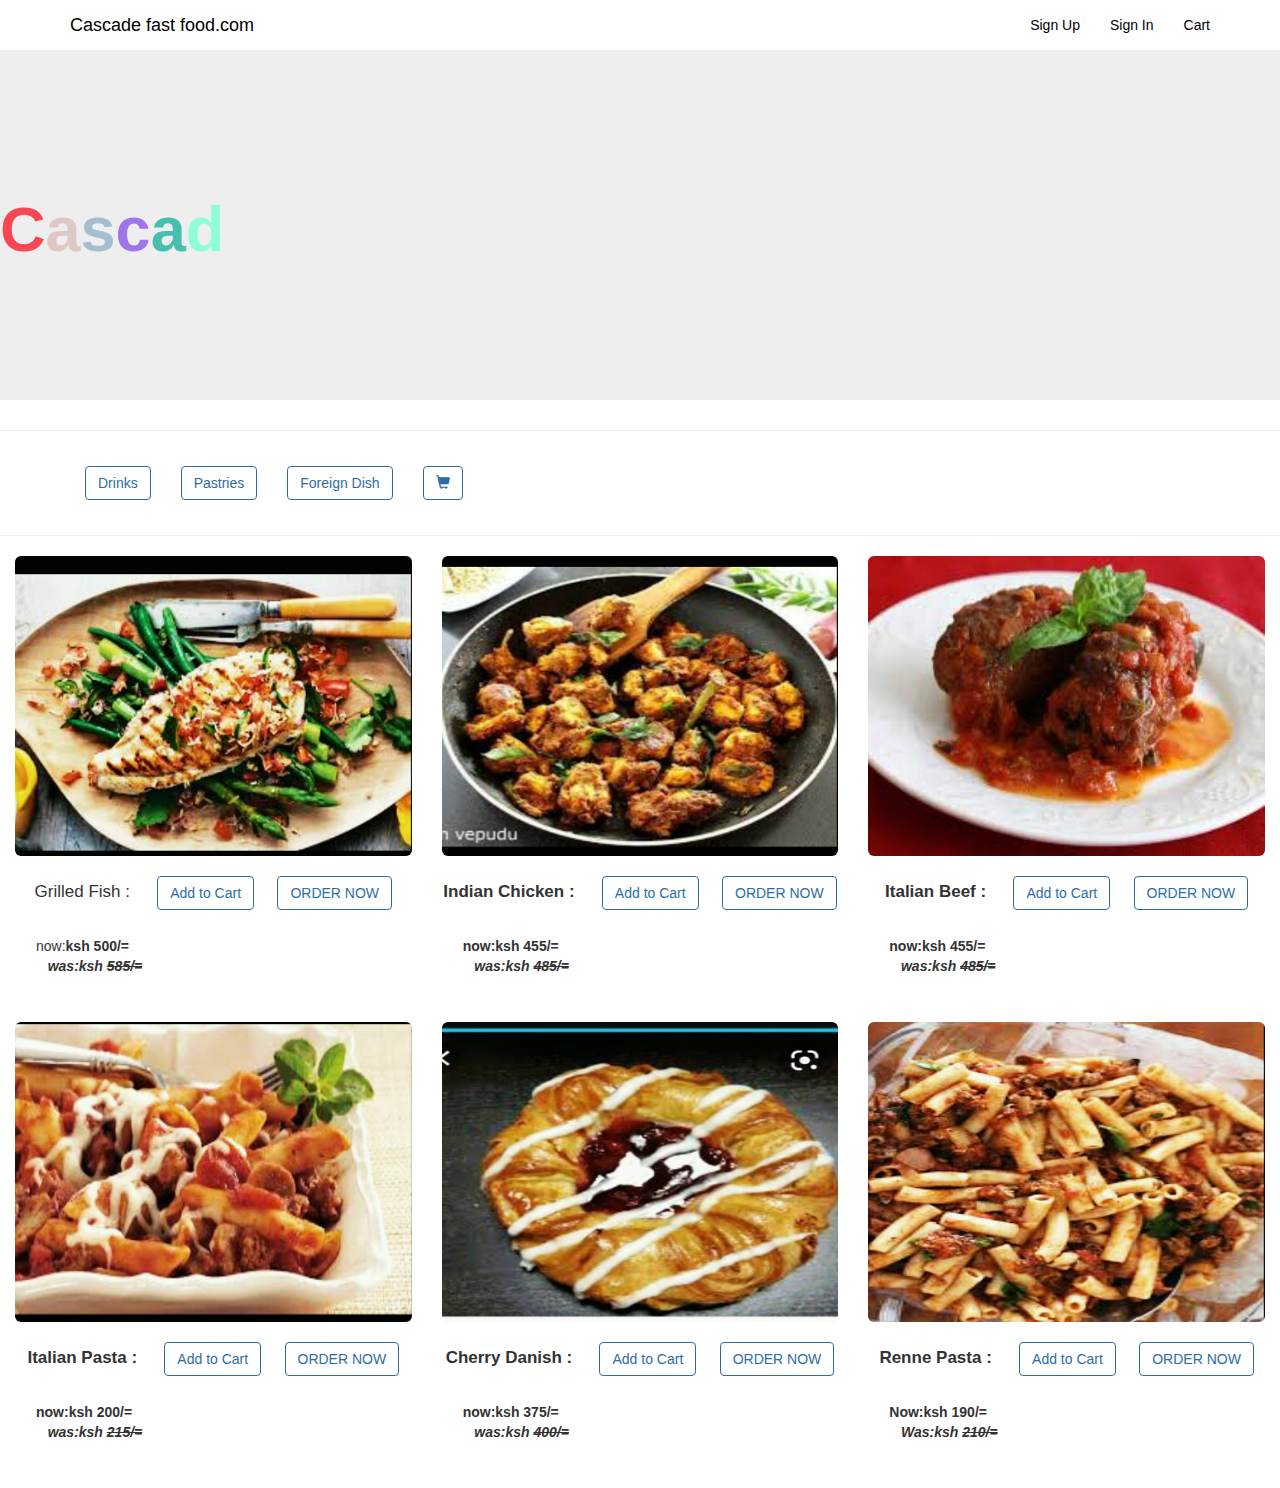
<file: index.html>
<!DOCTYPE html>
 <html>
 <head>
	 <title>homepage</title>
	 <meta charset="UTF-8"/>
   <!--<link href='https://fonts.googleapis.com/css?family=Roboto:700,300' rel='stylesheet' type='text/css'>-->
   <link rel="stylesheet" href="bootstrap-3.3.7-dist/css/bootstrap.min.css"/>
   <link rel ="stylesheet" href="bootstrap-3.3.7-dist/css/bootstrap.min.css"/>
   <link rel="stylesheet" href="css/main.css">
	    <meta name="viewport" content="width=device-width, initial-scale=1, minimal-ui">

 </head>

	 <body>
   <nav class="navbar">
     <div class="container">
       <div class="navbar-header">
         <a class="navbar-brand" href="#">Cascade fast food.com</a>
       </div>

       <ul class="nav navbar-nav navbar-right">
         <li><a href="sign up.html">Sign Up</a></li>
         <li><a href="login.html">Sign In</a></li>
         <li><a href="cart.html">Cart</a></li>
       </ul>
     </div>
   </nav>

   <section class="jumbotron">
     <div class="text-center">
     <h1><b><div id="container"></div></b></h1>
      </div>
    </section>

<hr>


   <nav class="navbar">
     <div class="container">
       <ul class="nav navbar-nav navbar-left">
         <!--<li><a href="homepage.html"><button class="btn btn-primary">Home</button></a></li>-->
         <li><a href="drinks.html"><button class="btn btn-primary">Drinks</button></a></li>
         <li><a href="#"><button class="btn btn-primary">Pastries</button></a></li>
         <li><a href="foreigndish.html"><button class="btn btn-primary">Foreign Dish</button></a></li>
         <li><a href="cart.html"><button class="btn btn-primary"><span class="glyphicon glyphicon-shopping-cart"></span>
           <span class="label-info"></span></button></a>
         </li>
       </ul>
     </div>
   </nav>

<hr>

  <div id="main">
    <!--<section class="container">
      <div class="row">-->
        <figure class="col-sm-4">
          <img  src="images/grilled fish.jpg" class="img-rounded" style="height:300px;">&nbsp;&nbsp;&nbsp;&nbsp;&nbsp;&nbsp;
            <div class="row">
            <div class="text-center">
                <span class="itemName">Grilled Fish :</span> &nbsp; &nbsp; &nbsp; 
                <button id="comment" class="btn btn-primary">Add to Cart</span></button>&nbsp;&nbsp;&nbsp;&nbsp;&nbsp;
                <button class="btn btn-primary"> <span> ORDER NOW </span></button>
              </div>
            </div>
            <p>now:<b>ksh 500/= <br>&nbsp;&nbsp;
              <i>was:<b>ksh <del>585/=</del></i></b></p>
        </figure>

        
        <figure class="col-sm-4">
          <img src="images/indian chiken fry.jpg" class="img-rounded" style="height:300px;">&nbsp;&nbsp;&nbsp;&nbsp;&nbsp;&nbsp;
            <div class="row">
            <div class="text-center">
                <span class="itemName">Indian Chicken :</span> &nbsp; &nbsp; &nbsp; 
                <button id="comment" class="btn btn-primary">Add to Cart</span></button>&nbsp;&nbsp;&nbsp;&nbsp;&nbsp;
                <button class="btn btn-primary"> <span> ORDER NOW </span></button>
              </div>
            </div>
            <p>now:<b>ksh 455/= <br>&nbsp;&nbsp;
              <i>was:<b>ksh <del>485/=</del></i></b></p>
        </figure>

        <figure class="col-sm-4">
            <img src="images/italian beef.jpg" class="img-rounded" style="height:300px;">&nbsp;&nbsp;&nbsp;&nbsp;&nbsp;&nbsp;
              <div class="row">
                <div class="text-center">
                  <span class="itemName">Italian Beef :</span> &nbsp; &nbsp; &nbsp; 
                  <button id="comment" class="btn btn-primary">Add to Cart</span></button>&nbsp;&nbsp;&nbsp;&nbsp;&nbsp;
                  <button class="btn btn-primary"> <span> ORDER NOW </span></button>
                </div>
              </div>
                <p>now:<b>ksh 455/=</b> <br>&nbsp;&nbsp;
                  <i>was:<b>ksh <del>485/=</del></i></b></p>
              
        </figure>


<hr>
  <section>
    <!--<div class="row">-->
       <figure class="col-sm-4">
         <img src="images/italian pasta.jpg" class="img-rounded" style="height:300px;">&nbsp;&nbsp;&nbsp;&nbsp;&nbsp;&nbsp;
          <div class="row">
            <div class="text-center">
              <span class="itemName">Italian Pasta :</span> &nbsp; &nbsp; &nbsp; 
              <button id="comment" class="btn btn-primary">Add to Cart</span></button>&nbsp;&nbsp;&nbsp;&nbsp;&nbsp;
              <button class="btn btn-primary"> <span> ORDER NOW </span></button>
             </div>
          </div>
         <p>now:<b>ksh 200/=</b> <br>&nbsp;&nbsp;
          <i>was:<b>ksh <del>215/=</del></i></b></p>
       </figure>

       <figure class="col-sm-4">
         <img src="images/cherry danish.jpg" class="img-rounded" style="height:300px;">&nbsp;&nbsp;&nbsp;&nbsp;&nbsp;&nbsp;
          <div class="row">
            <div class="text-center">
              <span class="itemName">Cherry Danish :</span> &nbsp; &nbsp; &nbsp; 
              <button id="comment" class="btn btn-primary">Add to Cart</span></button>&nbsp;&nbsp;&nbsp;&nbsp;&nbsp;
              <button class="btn btn-primary"> <span> ORDER NOW </span></button>
            </div>
          </div>
         <p><b>now:ksh 375/= </b><br>&nbsp;&nbsp;
          <i>was:<b>ksh <del>400/=</del></i></b></p>
       </figure>


       <figure class="col-sm-4">
         <img src="images/penne pasta.jpg" class="img-rounded" style="height:300px;">&nbsp;&nbsp;&nbsp;&nbsp;&nbsp;&nbsp;
         <div class="row">
           <div class="text-center">
              <span class="itemName"> Renne Pasta :</span> &nbsp; &nbsp; &nbsp; 
              <button id="comment" class="btn btn-primary">Add to Cart</span></button>&nbsp;&nbsp;&nbsp;&nbsp;&nbsp;
              <button class="btn btn-primary"> <span> ORDER NOW </span></button>
            </div>
          </div>
         <p>Now:<b>ksh 190/=</b> <br> &nbsp;&nbsp;
          <i>Was:<b>ksh <del>210/=</del></i></b></p>
       </figure>
     </div>
   </div>
  </section>
  </div>
<hr>

      <script src="javascript/main.js"></script>
 </body>
</html>
</file>
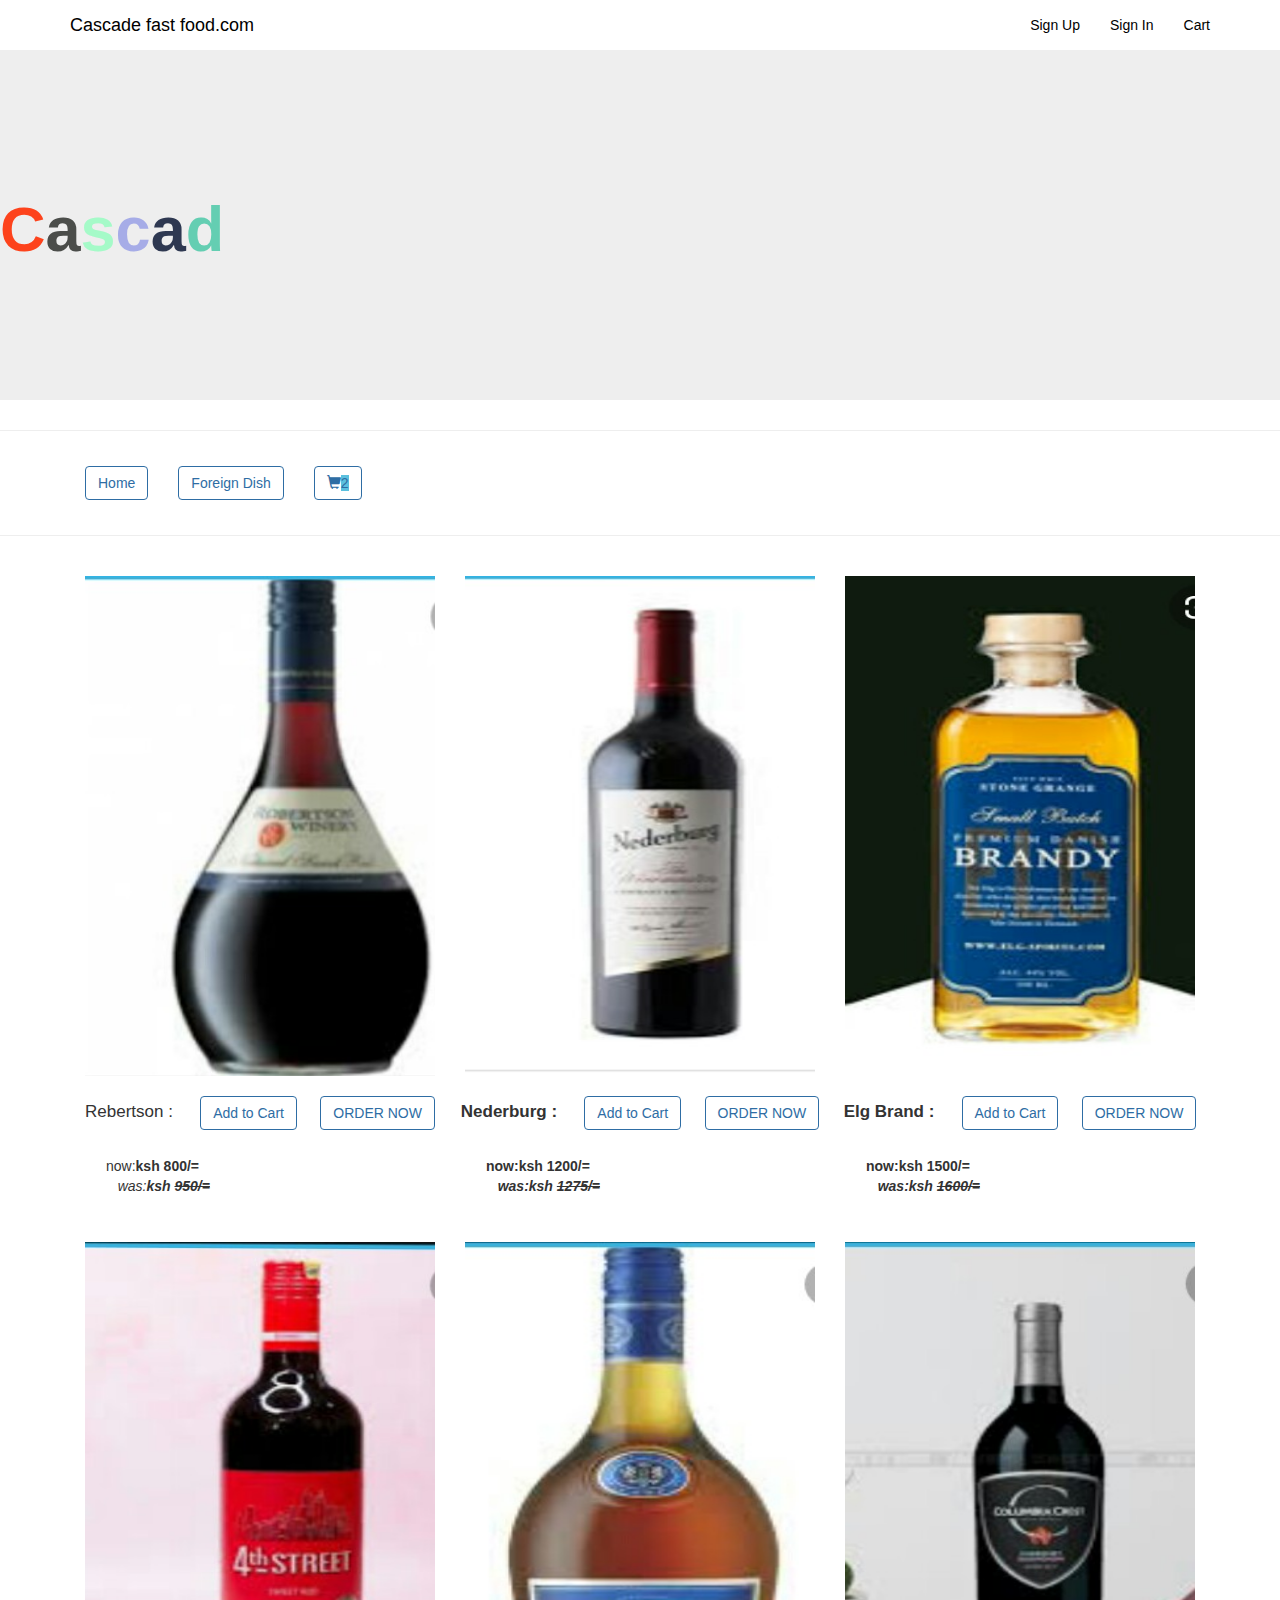
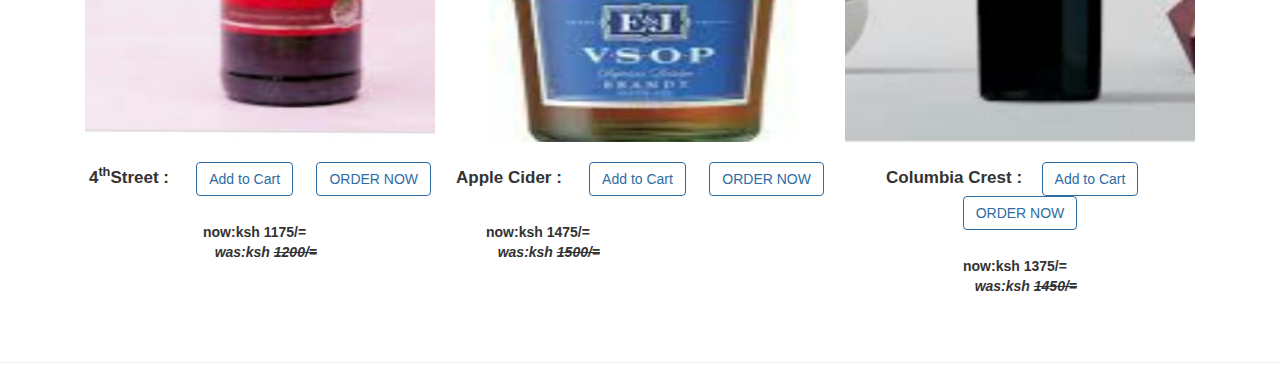
<file: drinks.html>
<!DOCTYPE html>
 <html>
 <head>
	 <title>Cascade Bar</title>
	 <meta charset="UTF-8"/>
   <!--<link href='https://fonts.googleapis.com/css?family=Roboto:700,300' rel='stylesheet' type='text/css'>-->
   <link rel="stylesheet" href="bootstrap-3.3.7-dist/css/bootstrap.min.css"/>
   <link rel ="stylesheet" href="bootstrap-3.3.7-dist/css/bootstrap.min.css"/>
   <link rel="stylesheet" href="css/main.css"/>
	    <meta name="viewport" content="width=device-width, initial-scale=1, minimal-ui">
 </head>
	 <body>
     <nav class="navbar">
       <div class="container">
         <div class="navbar-header">
           <a class="navbar-brand" href="#">Cascade fast food.com</a>
         </div>

         <ul class="nav navbar-nav navbar-right">
           <li><a href="sign up.html">Sign Up</a></li>
           <li><a href="login.html">Sign In</a></li>
           <li><a href="cart.html">Cart</a></li>
         </ul>
       </div>
     </nav>

     <section class="jumbotron">
      <div class="text-center">
      <h1><b><div id="container"></div></b></h1>
       </div>
     </section>
<hr>

     <nav class="navbar">
       <div class="container">
         <ul class="nav navbar-nav navbar-left">
           <li><a href="index.html"><button class="btn btn-primary">Home</button></a></li>
           <li><a href="foreigndish.html"><button class="btn btn-primary">Foreign Dish</button></a></li>
           <li><a href="cart.html"><button class="btn btn-primary"><span class="glyphicon glyphicon-shopping-cart"></span><span class="label-info">2</span></button></a></li>
         </ul>
       </div>
     </nav>

<hr>

     <section class="container">
       <!--<div class="row">-->
          <figure class="col-sm-4">
           <img src="images/drinks/rebertson.png" style="height:500px"> &nbsp;&nbsp;&nbsp;&nbsp;&nbsp;&nbsp;
            <div class="row">
              <div class="text-center">
                <span class="itemName">Rebertson :</span> &nbsp; &nbsp; &nbsp; 
                <button id="comment" class="btn btn-primary">Add to Cart</span></button>&nbsp;&nbsp;&nbsp;&nbsp;&nbsp;
                <button class="btn btn-primary"> <span> ORDER NOW </span></button>
              </div>
        </div>
           <p>now:<b>ksh 800/=</b> <br>&nbsp;&nbsp;
            <i>was:<b>ksh <del>950/=</del></i></p>
         </figure>

         <figure class="col-sm-4">
           <img src="images/drinks/nederburg.png" style="height:500px;">&nbsp;&nbsp;&nbsp;&nbsp;&nbsp;&nbsp;
            <div class="row">
              <div class="text-center">
                <span class="itemName">Nederburg :</span> &nbsp; &nbsp; &nbsp; 
                <button id="comment" class="btn btn-primary">Add to Cart</span></button>&nbsp;&nbsp;&nbsp;&nbsp;&nbsp;
                <button class="btn btn-primary"> <span> ORDER NOW </span></button>
              </div>
            </div>
           <p>now:<b>ksh 1200/=</b> <br>&nbsp;&nbsp;
            <i>was:<b>ksh <del>1275/=</del></i></p>
         </figure>


         <figure class="col-sm-4">
            <img src="images//drinks/elg brand.png" style="height:500px">&nbsp;&nbsp;&nbsp;&nbsp;&nbsp;&nbsp;
              <div class="row">
                <div class="text-center">
                  <span class="itemName">Elg Brand :</span> &nbsp; &nbsp; &nbsp; 
                  <button id="comment" class="btn btn-primary">Add to Cart</span></button>&nbsp;&nbsp;&nbsp;&nbsp;&nbsp;
                  <button class="btn btn-primary"> <span> ORDER NOW </span></button>
                </div>
            </div>
           <p>now:<b>ksh 1500/= </b><br>&nbsp;&nbsp;
            <i>was:<b>ksh <del>1600/=</del></i></p>
         </figure>


       </div><hr>
       <!--<div class="row">-->
         <figure class="col-sm-4">
           <img src="images//drinks/4th street.png" style="height:500px;" >&nbsp;&nbsp;&nbsp;&nbsp;&nbsp;&nbsp;
           <div class="row">
             <div class="text-center">
              <div class="text-center">
                <span class="itemName">4<sup>th</sup>Street :</span> &nbsp; &nbsp; &nbsp; 
                <button id="comment" class="btn btn-primary">Add to Cart</span></button>&nbsp;&nbsp;&nbsp;&nbsp;&nbsp;
                <button class="btn btn-primary"> <span> ORDER NOW </span></button>
              </div>
        </div>
           <p>now:<b>ksh 1175/= </b><br>&nbsp;&nbsp;
            <i>was:<b>ksh <del>1200/=</del></i></p>
         </figure>


         <figure class="col-sm-4">
           <img src="images//drinks/apple cider.png" style="height:500px;">&nbsp;&nbsp;&nbsp;&nbsp;&nbsp;&nbsp;
            <div class="row">
                <div class="text-center">
                  <span class="itemName">Apple Cider :</span> &nbsp; &nbsp; &nbsp; 
                  <button id="comment" class="btn btn-primary">Add to Cart</span></button>&nbsp;&nbsp;&nbsp;&nbsp;&nbsp;
                  <button class="btn btn-primary"> <span> ORDER NOW </span></button>
                </div>
              </div>
            <p>now:<b>ksh 1475/= </b><br>&nbsp;&nbsp;
              <i>was:<b>ksh <del>1500/=</del></i></p>
         </figure>

         <figure class="col-sm-4">
           <img src="images//drinks/columbia crest.png" style="height:500px;">&nbsp;&nbsp;&nbsp;&nbsp;&nbsp;&nbsp;
           <div class="row">
             <div class="text-center">
              <div class="text-center">
                <span class="itemName">Columbia Crest :</span> &nbsp; &nbsp;  
                <button id="comment" class="btn btn-primary">Add to Cart</span></button>&nbsp;&nbsp;&nbsp;&nbsp;
                <button class="btn btn-primary"> <span> ORDER NOW </span></button>
              </div>
        </div>
           <p>now:<b>ksh 1375/=</b> <br>&nbsp;&nbsp;
            <i>was:<b>ksh <del>1450/=</del></i></p>
         </figure>
       </div>
     </section>

  <hr>
</div>

      <!--<script src="https://code.jquery.com/jquery-3.3.7.min.js"></script>
      <script src="bootstrap-3.3.7-dist/js/bootstrap.min.js"></script>
      <script src="javascript/likejs.js"></script>
      <script src="javascript/orderblink.js"></script>
      <script src="javascript/type amination.js"></script>-->
      <script src="javascript/main.js"></script>
      
</body>
</html>
</file>
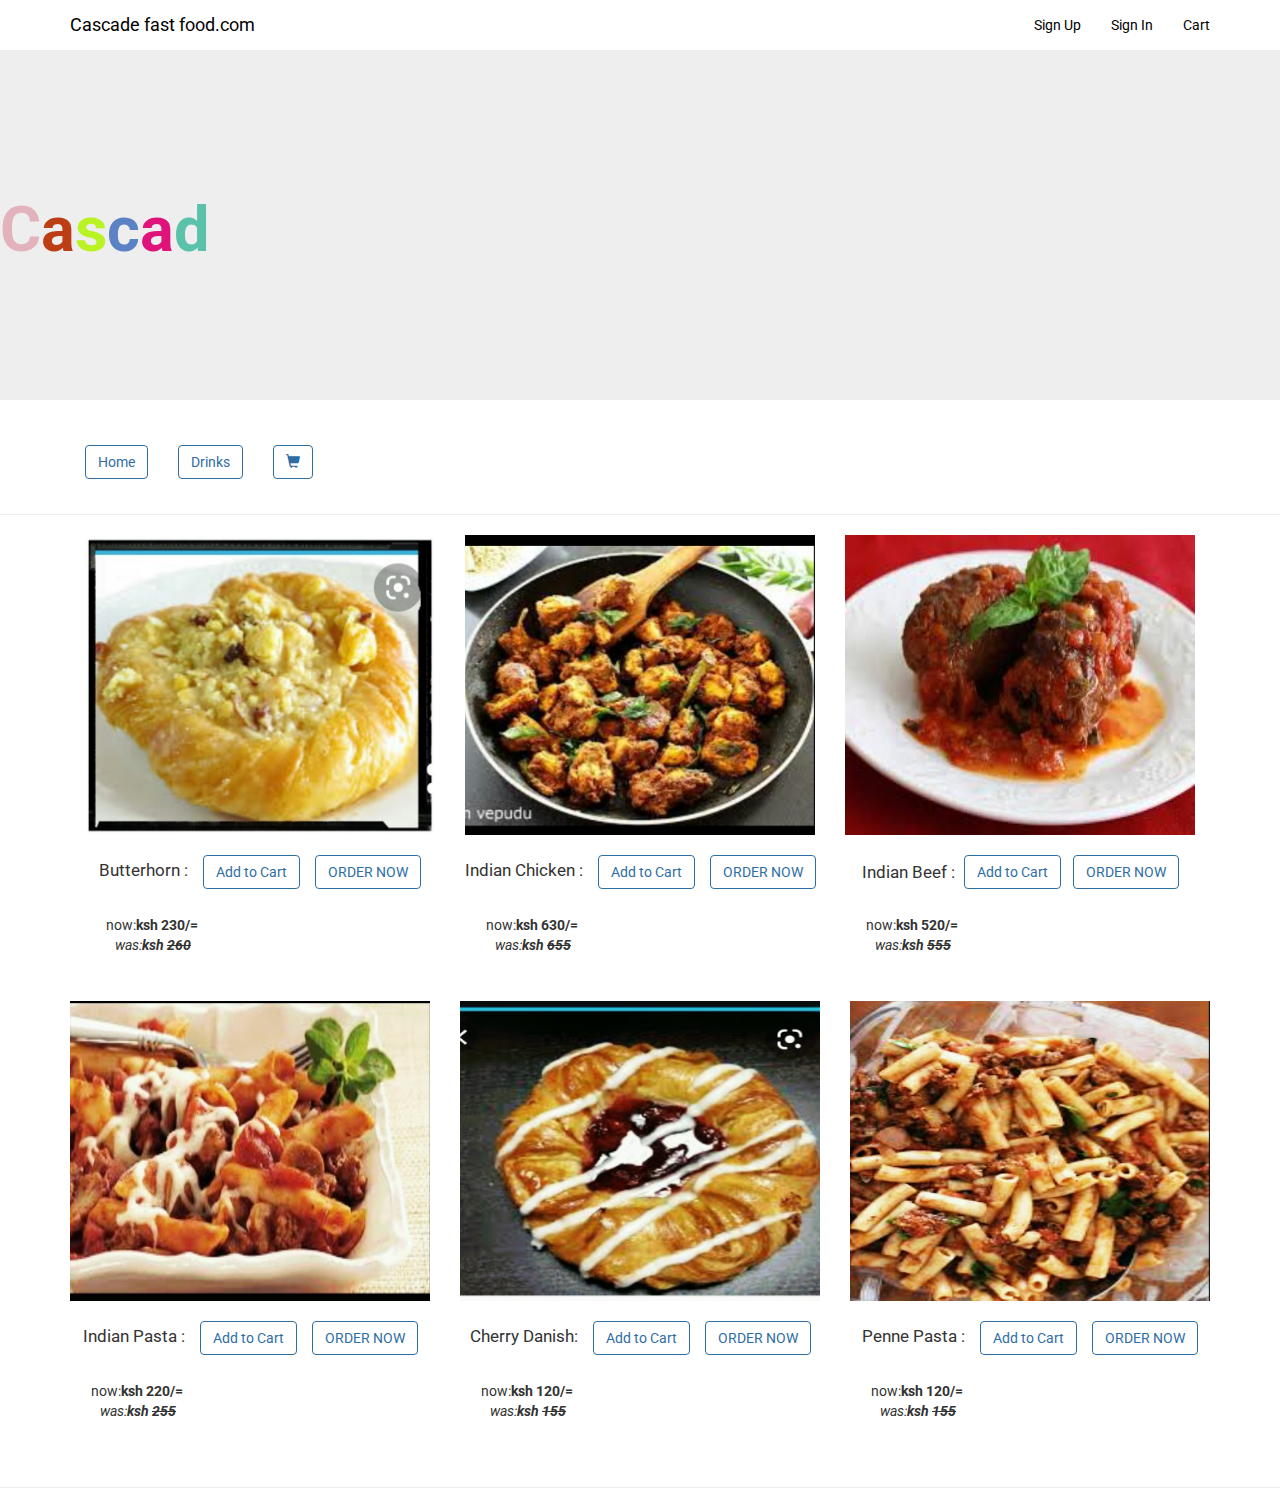
<file: foreigndish.html>
<!DOCTYPE html>
 <html>
 <head>
	 <title>Foreign Dishes</title>
	 <meta charset="UTF-8"/>
   <link href='https://fonts.googleapis.com/css?family=Roboto:700,300' rel='stylesheet' type='text/css'>
   <link rel="stylesheet" href="bootstrap-3.3.7-dist/css/bootstrap.min.css"/>
   <link rel ="stylesheet" href="bootstrap-3.3.7-dist/css/bootstrap.min.css"/>
   <link rel="stylesheet" href="css/main.css"/>
	 <meta name="viewport" content="width=device-width, initial-scale=1, minimal-ui">
 </head>
	 <body>
     <nav class="navbar">
       <div class="container">
         <div class="navbar-header">
           <a class="navbar-brand" href="#">Cascade fast food.com</a>
         </div>

         <ul class="nav navbar-nav navbar-right">
           <li><a href="sign up.html">Sign Up</a></li>
           <li><a href="login.html">Sign In</a></li>
           <li><a href="cart.html">Cart</a></li>
         </ul>
       </div>
     </nav>

     <section class="jumbotron">
       <div class="text-center">
       <h1><b><div id="container"></div></b></h1>
        </div>
      </section>

</hr>

     <nav class="navbar">
       <div class="container">
         <ul class="nav navbar-nav navbar-lef">
           <li><a href="index.html"> <button class="btn btn-primary">Home</button></a></li>
           <li><a href="drinks.html"><button class="btn btn-primary">Drinks</button></a></li>
           <!--<li><a href="#"><button class="btn btn-primary">Pastries</button></a></li>
           <li class="active"><a href="foreigndish.html"><button class="btn btn-primary">Foreign Dish</button></a></li>-->
           <li><a href="cart.html"><button class="btn btn-primary"><span class="glyphicon glyphicon-shopping-cart"></span><span class="label-info"></span></button></a></li>
         </ul>
       </div>
     </nav>
<hr>

     <section class="container">
       <!--<div class="row">-->
         <figure class="col-sm-4">
           <img src="images/butterhorn danish.jpg" style="height:300px;">&nbsp;&nbsp;&nbsp;&nbsp;&nbsp;&nbsp;
           <div class="row">
            <div class="text-center">
              <span class="itemName">Butterhorn :</span> &nbsp; &nbsp; 
              <button id="comment" class="btn btn-primary">Add to Cart</span></button>&nbsp;&nbsp;&nbsp;&nbsp;
              <button class="btn btn-primary"> <span> ORDER NOW </span></button>
            </div>
           </div>
           <p>now:<b>ksh 230/=</b> <br>&nbsp;&nbsp;
            <i>was:<b>ksh <del>260</del></b></i></p>
         </figure>


         <figure class="col-sm-4">
           <img src="images/indian chiken fry.jpg" style="height:300px;">&nbsp;&nbsp;&nbsp;&nbsp;&nbsp;&nbsp;
           <div class="row">
            <div class="text-center">
              <span class="itemName">Indian Chicken :</span> &nbsp; &nbsp; 
              <button id="comment" class="btn btn-primary">Add to Cart</span></button>&nbsp;&nbsp;&nbsp;&nbsp;
              <button class="btn btn-primary"> <span> ORDER NOW </span></button>
            </div>
           </div>
           <p>now:<b>ksh 630/= </b><br>&nbsp;&nbsp;
            <i>was:<b>ksh <del>655</del></b></i></p>
         </figure>


         <figure class="col-sm-4">
           <img src="images/italian beef.jpg" style="height:300px;">&nbsp;&nbsp;&nbsp;&nbsp;&nbsp;&nbsp;
           <div class="row">
            <span class="itemName">Indian Beef :</span> &nbsp; &nbsp; 
              <button id="comment" class="btn btn-primary">Add to Cart</span></button>&nbsp;&nbsp;&nbsp;&nbsp;
              <button class="btn btn-primary"> <span> ORDER NOW </span></button>
            </div>
           </div>
           <p>now:<b>ksh 520/= </b><br>&nbsp;&nbsp;
            <i>was:<b>ksh <del>555</del></b></i></p>
         </figure>
       

<hr>

       <div class="row">
         <figure class="col-sm-4">
           <img src="images/italian pasta.jpg" style="height:300px;">&nbsp;&nbsp;&nbsp;&nbsp;&nbsp;&nbsp;
           <div class="row">
            <div class="text-center">
              <span class="itemName">Indian Pasta :</span> &nbsp; &nbsp; 
              <button id="comment" class="btn btn-primary">Add to Cart</span></button>&nbsp;&nbsp;&nbsp;&nbsp;
              <button class="btn btn-primary"> <span> ORDER NOW </span></button>
            </div>
           </div>
           <p>now:<b>ksh 220/= </b><br>&nbsp;&nbsp;
            <i>was:<b>ksh <del>255</del></b></i></p>
         </figure>

         <figure class="col-sm-4">
           <img src="images/cherry danish.jpg" style="height:300px;">&nbsp;&nbsp;&nbsp;&nbsp;&nbsp;&nbsp;
           <div class="row">
            <div class="text-center">
              <span class="itemName">Cherry Danish:</span> &nbsp; &nbsp; 
              <button id="comment" class="btn btn-primary">Add to Cart</span></button>&nbsp;&nbsp;&nbsp;&nbsp;
              <button class="btn btn-primary"> <span> ORDER NOW </span></button>
            </div>
           </div>
           <p>now:<b>ksh 120/= </b><br>&nbsp;&nbsp;
            <i>was:<b>ksh <del>155</del></b></i></p>
         </figure>


         <figure class="col-sm-4">
           <img src="images/penne pasta.jpg" style="height:300px;">&nbsp;&nbsp;&nbsp;&nbsp;&nbsp;&nbsp;
           <div class="row">
            <div class="text-center">
              <span class="itemName">Penne Pasta :</span> &nbsp; &nbsp; 
              <button id="comment" class="btn btn-primary">Add to Cart</span></button>&nbsp;&nbsp;&nbsp;&nbsp;
              <button class="btn btn-primary"> <span> ORDER NOW </span></button>
            </div>
           </div>
           <p>now:<b>ksh 120/=</b> <br>&nbsp;&nbsp;
            <i>was:<b>ksh <del>155</del></b></i></p>
         </figure>
       </div>
     </section>

  <hr>
  		
  </div>

      <!--<script src="https://code.jquery.com/jquery-3.3.7.min.js"></script>
      <script src="bootstrap-3.3.7-dist/js/bootstrap.min.js"></script>
      <script src="javascript/likejs.js"></script>
      <script src="javascript/orderblink.js"></script>-->
      <script src="javascript/main.js"></script>
      <script src="javascript/type amination.js"></script>
   </body>
  </html>
</file>
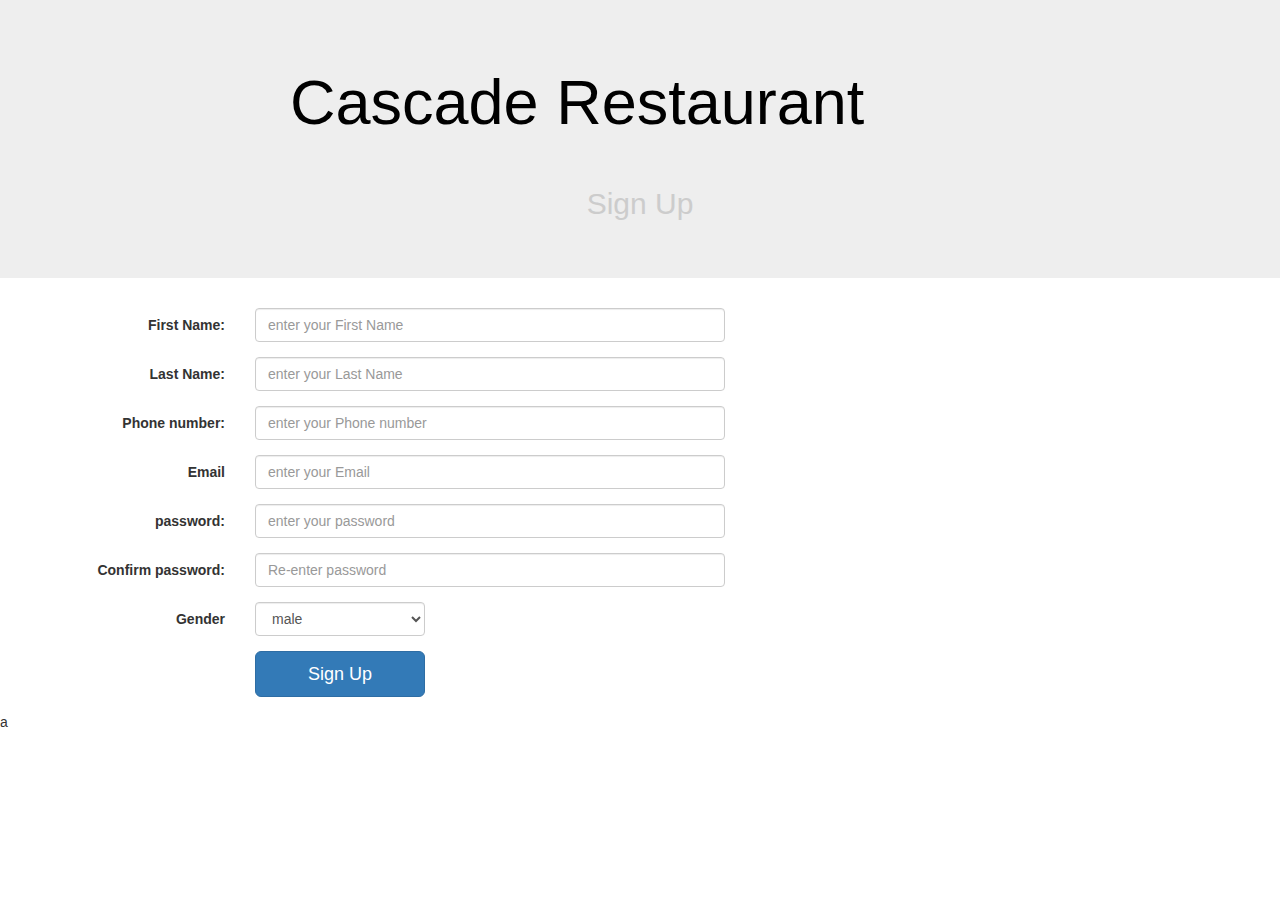
<file: sign up.html>
<!DOCTYPE html>
 <html>
 <head>
	 <title>Untitled</title>
	 <meta charset="UTF-8"/>
  <link href='https://fonts.googleapis.com/css?family=Roboto:700,300' rel='stylesheet' type='text/css'>
  <link rel="stylesheet" href="bootstrap-3.3.7-dist/css/bootstrap.min.css"/>
  <link rel ="stylesheet" href="bootstrap-3.3.7-dist/css/bootstrap.min.css"/>
  <script src="https://code.jquery.com/jquery-3.3.7.min.js"</script>
<script src="bootstrap-3.3.7-dist/js/bootstrap.min.js"></script>
  	  <meta name="viewport" content="width=device-width, initial-scale=1, minimal-ui">
   </head>
	   <meta name="viewport" content="width=device-width, initial-scale=1, minimal-ui">
 </head>
 <body>
   <div class="jumbotron">
     <div class="row">
       <div class="center-block" style="width:700px;color:#000;"><h1>Cascade Restaurant</h1></br></div>
       <div class="row">
       <div class="text-center" style="color:#ccc;"><h2>Sign Up</h2></div>
       </div>
     </div>
   </div>

<form class="form-horizontal">
<div class="container" style="background-color:#fff;">
  <div class="row">
    <div class="text-center">
  <div class="form-group">
    <label class="control-label col-sm-2" for="First Name">First Name:</label>
    <div class="col-sm-5">
      <input type="text" class="form-control" id="firs-name" placeholder="enter your First Name" required>
    </div>
  </div>

  <div class="form-group">
    <label class="control-label col-sm-2" for="Last Name">Last Name:</label>
    <div class="col-sm-5">
      <input type="text" class="form-control" id="lasgt-name" placeholder="enter your Last Name" required>
    </div>
  </div>

  <div class="form-group">
    <label class="control-label col-sm-2" for="password">Phone number:</label>
    <div class="col-sm-5">
      <input type="text" class="form-control" id="phoe-no" placeholder="enter your Phone number" required>
    </div>
  </div>

  <div class="form-group">
    <label class="control-label col-sm-2" for="email">Email</label>
    <div class="col-sm-5">
      <input type="email" class="form-control" id="email" placeholder="enter your Email" required>
    </div>
  </div>

  <div class="form-group">
    <label class="control-label col-sm-2" for="password">password:</label>
    <div class="col-sm-5">
      <input type="password" class="form-control" id="pwd" placeholder="enter your password" required>
    </div>
  </div>

  <div class="form-group">
    <label class="control-label col-sm-2" for="password">Confirm password:</label>
    <div class="col-sm-5">
      <input type="password" class="form-control" id="re-pwd" placeholder="Re-enter password" required>
    </div>
  </div>



  <div class="form-group">
  <label for="sel1" class="control-label col-sm-2">Gender</label>
  <div class="col-sm-2">
  <select class="form-control" id="sel1">
    <option>male</option>
    <option>female</option>
  </select>
</div>
</div>

  <div class="form-group">
    <div class="col-sm-offset-2 col-sm-2">
      <button type="submit" class="btn btn-primary btn-lg btn-block" value="submit">Sign Up</button>
    </div>
  </div>
</div>
</div>
</div>
</form>
a</body>
</file>
<file: css/main.css>
body {
  font-family: 'Roboto', sans-serif;
  /*background-image: url("images/res");*/
}

a, a:hover {
  color: #000000;
}

ul {
  list-style: none;
}

figure img {
  width: 100%;
  height: auto;
}

figure {
  margin-bottom: 30px;
}

header nav {
  display: flex;
  justify-content: flex-end;
}

div > h1, .site-name {
  font-size: 2.5rem;
}

nav > p {
  cursor: pointer;
}
.pill-black, .pill-white {
  border: 0.5px solid;
  border-radius: 5px;
  text-align: center;
}

.pill-black {
  background-color: #000000;
  color: #FFFFFF;
}

/*footer {
  margin-top: 20px;
}*/

footer div {
  display: flex;
  align-items: center;
}

/* Customizations of Bootstrap classes */

header .row {
  display: flex;
  align-items: center;
}

.col-sm-4 p {
  margin: 25px 20px 15px;
  min-width: 60px;
  padding: 1px;
}

section.container .row {
  display: flex;
  flex-wrap: wrap;
  align-items: center;
  justify-content: center;
}

.jumbotron {
  display: flex;
  align-items: center;
  align-content: center;
  height: 350px;
  /*background-image: url("https://s3.amazonaws.com/codecademy-content/projects/make-a-website/lesson-4/buildawebsite.jpg");*/
  background-size: cover;
  background-position: center;
}

.jumbotron h2 {
  background-color: #FFFFFF;
  display: inline-block;
  color: #F06529;
  font-weight: 700;
  padding: 10px 35px;
  border-radius: 5px;
}

.jumbotron h3 {
  color: #FFFFFF;
  font-weight: bold;
}

.btn-primary {
  color: #2e6da4;
  background-color: #FFFFFF;
}

.col-sm-1 img {
  min-width: 32px;
  min-height: 33px;
}

/* Bootstrap overrides */

.navbar, .navbar-default {
  margin: 0;
  background-color: #FFFFFF;
  border: none;
}

.btn-default,
.btn-default:hover,
.btn-default:active {
  border: none;
  background: #FFFFFF;
}

.dropdown-menu {
  left: 22px;
}

/* Bootstrap Overrides : modal */

.modal h3, .modal-body h4 {
  text-align: center;
}

.foot1 {
  display: flex;
  /*margin: auto;*/
  background-color:grey;
  align-content: center;
  color: green;
  /*opacity: 0.6;*/
}
.btn-class{
  display: flex;
  flex-direction: row;
}
#class-btn1{
  align-content: flex-start;
}
#class-btn2{
  align-content: flex-end;
}
.itemName{
  font-size: 17px;
  text-decoration: none;
}
.prices{
  text-align: left;
}
</file>
